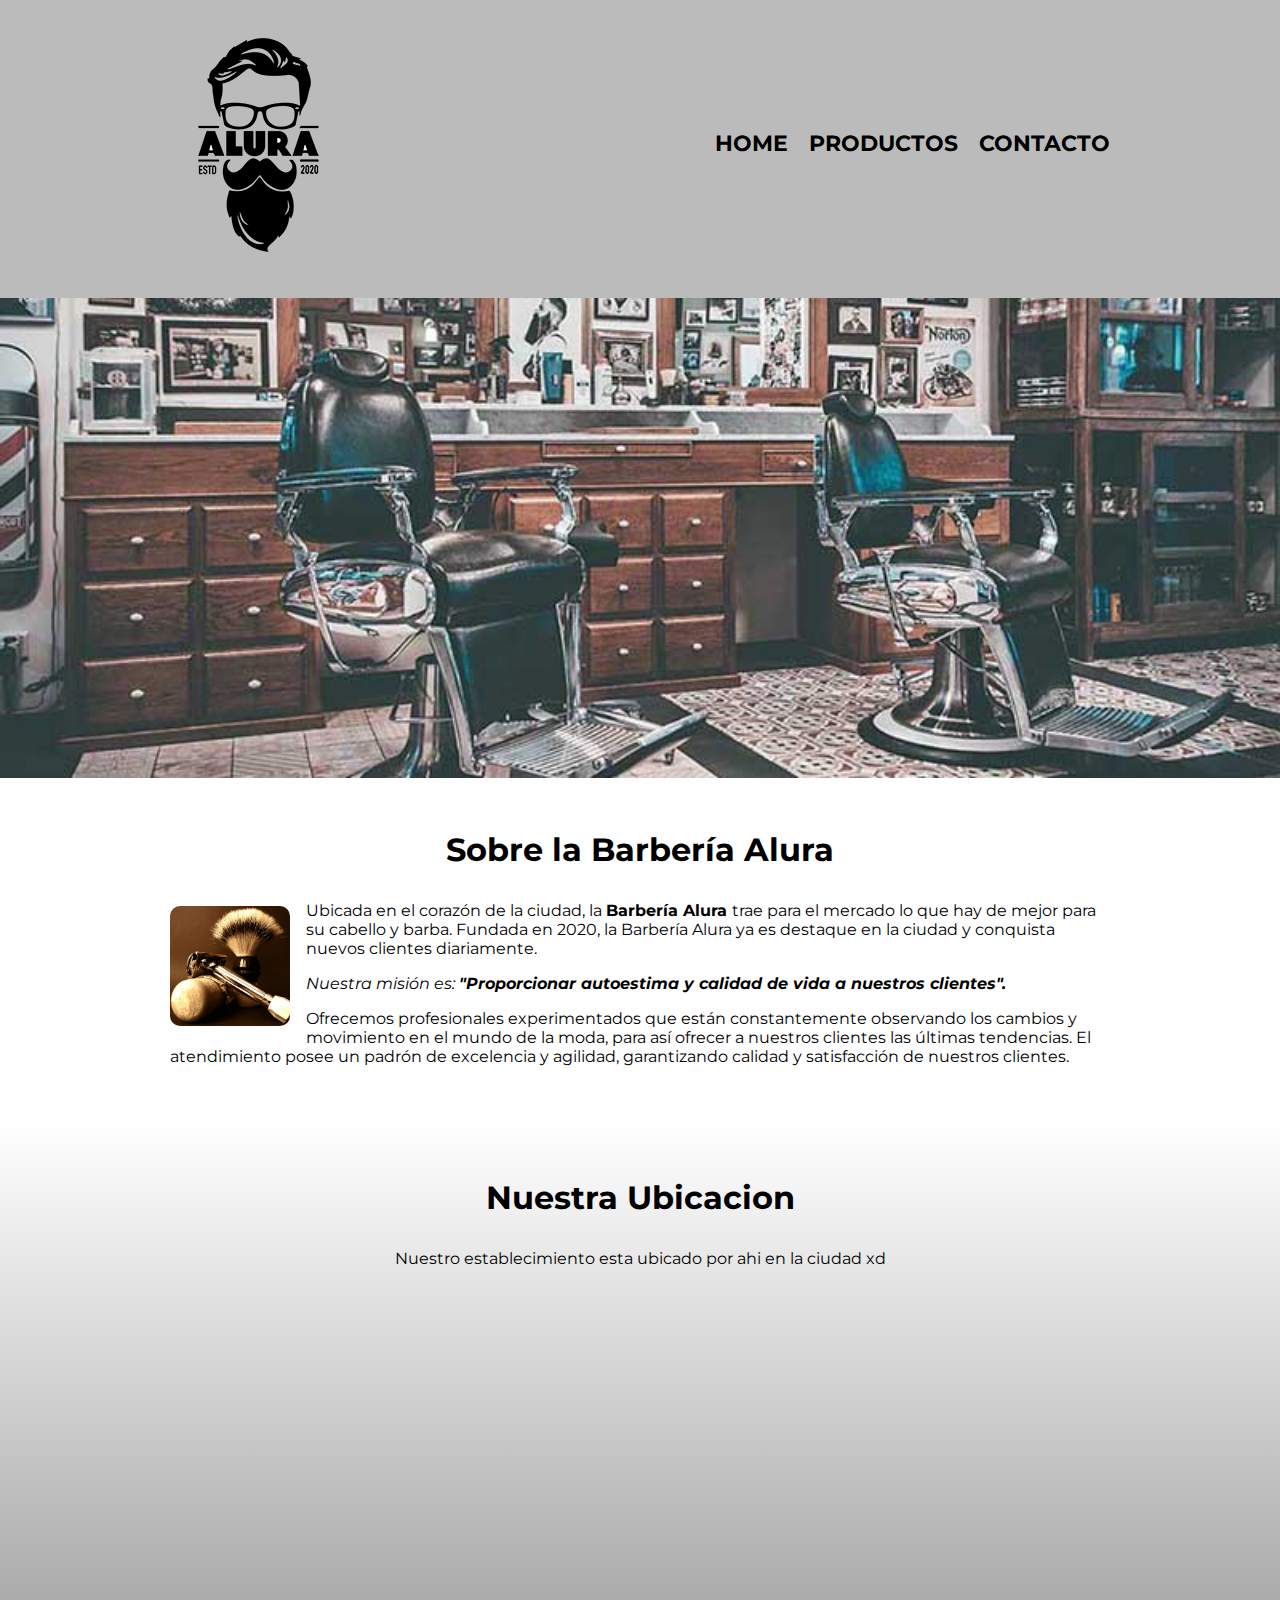
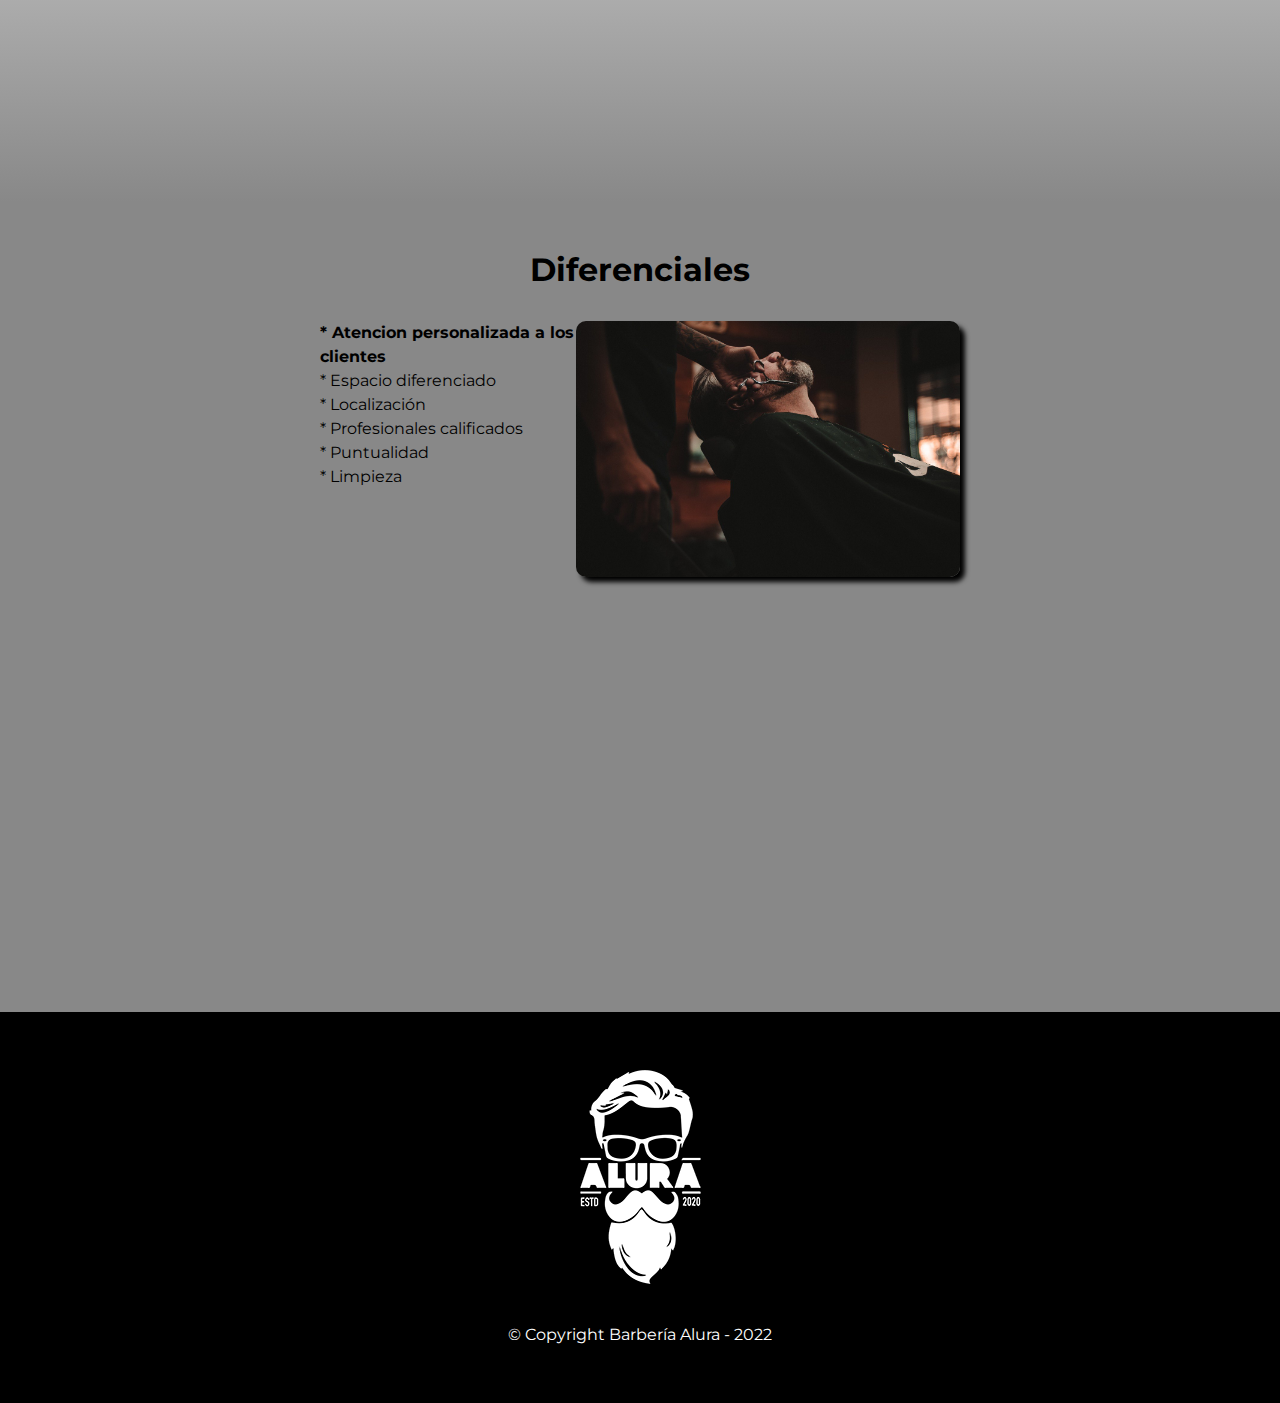
<file: index.html>
<!DOCTYPE html>

<html lang="es"> <!-- estrutura el contenido html y el idioma definido de la pagina -->

  <head class="info"> <!-- info de la pagina-->

    <meta charset="utf-8">
    <meta name="viewport" content="width=device-width">
    <title> Barbería Alura</title>

    <!-- hojas de estilo -->
    <!-- <link rel="stylesheet" href="styls/reset.css"> -->
    <link rel="stylesheet" href="styls/style.css">
    <link rel="stylesheet" href="styls/styleHome.css">

    <!-- fuentes externas -->
    <link rel="preconnect" href="https://fonts.googleapis.com">
    <link rel="preconnect" href="https://fonts.gstatic.com" crossorigin>
    <link href="https://fonts.googleapis.com/css2?family=Montserrat:wght@300&display=swap" rel="stylesheet">


    
  </head> 
  
  <body> <!-- contenido de la pagina -->


    
    <header class="encabezado">
            
      <div class="encabezado-elementos">

        <h1>
            <img src="imagenes/logo.png">
        </h1>
       
        <nav class="navegacion">

            <ul>
                <li> 
                    <a href="index.html">
                        Home
                    </a>
                </li>
                <li>
                    <a href="productos.html">
                        Productos
                    </a>
                </li>
                <li>
                    <a href="contacto.html"> <!-- esta pagina de contactos se va a hacer más adelante.-->
                        Contacto
                    </a>
                </li>
            </ul>

        </nav>

      </div>

   </header>
    
    <img class="banner" src="banner/banner.jpg">

    
    <main class="cuerpo" id="cuerpoPaginaPrincipal">

      <section class="contenidoDescriptivo">
      
        <h2 class="tituloPrincipal"> Sobre la Barbería Alura </h2>  

        <img class="imagenUtensilios" src="imagenes/utensilios[1].jpg" alt="Estos son los utenisilios de un barbero">
        
        <p class="parrafo">

          Ubicada en el corazón de la ciudad, la <strong class="letraNegrita"> Barbería Alura </strong> trae para el mercado lo que hay de
            mejor para su cabello y barba. Fundada en 2020, la Barbería Alura ya es destaque en la ciudad
            y conquista nuevos clientes diariamente.

        </p>
        
        <p class="parrafo">

          <em class="letraCursiva">

          Nuestra misión es: 
            <strong class="letraNegrita">
              "Proporcionar autoestima y calidad de vida a nuestros clientes".
            </strong>

          </em>

        </p>
        
        <p class="parrafo">
          Ofrecemos profesionales experimentados que están constantemente observando los cambios y movimiento
          en el mundo de la moda, para así ofrecer a nuestros clientes las últimas tendencias. El atendimiento
          posee un padrón de excelencia y agilidad, garantizando calidad y satisfacción de nuestros clientes.
        </p>
      
      </section>

      <section class="mapa">

        <h3 class="tituloPrincipal"> Nuestra Ubicacion </h3>
        <p class="textoUbicacion">
          Nuestro establecimiento esta ubicado por ahi en la ciudad xd
        </p>

        <!-- crea un área en donde se puede poner contenido (mapas, videos, gif, visuales, etc) -->
        <div class="ubicacion">
          <iframe width="100%" height="450px" src="https://www.google.com/maps/embed?pb=!1m18!1m12!1m3!1d212.29739817112736!2d-60.70477750034857!3d-31.64046556465901!2m3!1f0!2f0!3f0!3m2!1i1024!2i768!4f13.1!3m3!1m2!1s0x0%3A0xf9c2204dc8ca6809!2zMzHCsDM4JzI1LjkiUyA2MMKwNDInMTcuMyJX!5e0!3m2!1ses-419!2sar!4v1655581356178!5m2!1ses-419!2sar" style="border:0;" allowfullscreen="" loading="lazy" referrerpolicy="no-referrer-when-downgrade"></iframe>
        </div>
        
      </section>
      
      <section class="diferenciales">
      
        <h2 class="tituloPrincipal"> Diferenciales </h2>
        
        <div class="contenidoDiferenciales">

          <ul class="listaDiferenciales"> 
          
            <li class="items"> Atencion personalizada a los clientes </li>      
            <li class="items"> Espacio diferenciado </li>
            <li class="items"> Localización </li>
            <li class="items"> Profesionales calificados </li>
            <li class="items"> Puntualidad </li>
            <li class="items"> Limpieza </li>
          
          </ul><img src="diferenciales\diferenciales.jpg" class="imagenDiferenciales">
        
        </div>

        <div class="video">

          <iframe width="100%" height="315" src="https://www.youtube.com/embed/wcVVXUV0YUY" title="YouTube video player" frameborder="0" allow="accelerometer; autoplay; clipboard-write; encrypted-media; gyroscope; picture-in-picture" allowfullscreen></iframe>
    
        </div>
      
      </section>

    </main>


    
  </body>
  
  <footer class="piePagina">
            
    <a>
        <img src="imagenes/logo-blanco.png">
        <p class="copyright">
            &copy Copyright Barbería Alura - 2022
        </p>
    </a>
</footer>
  
</html>
</file>
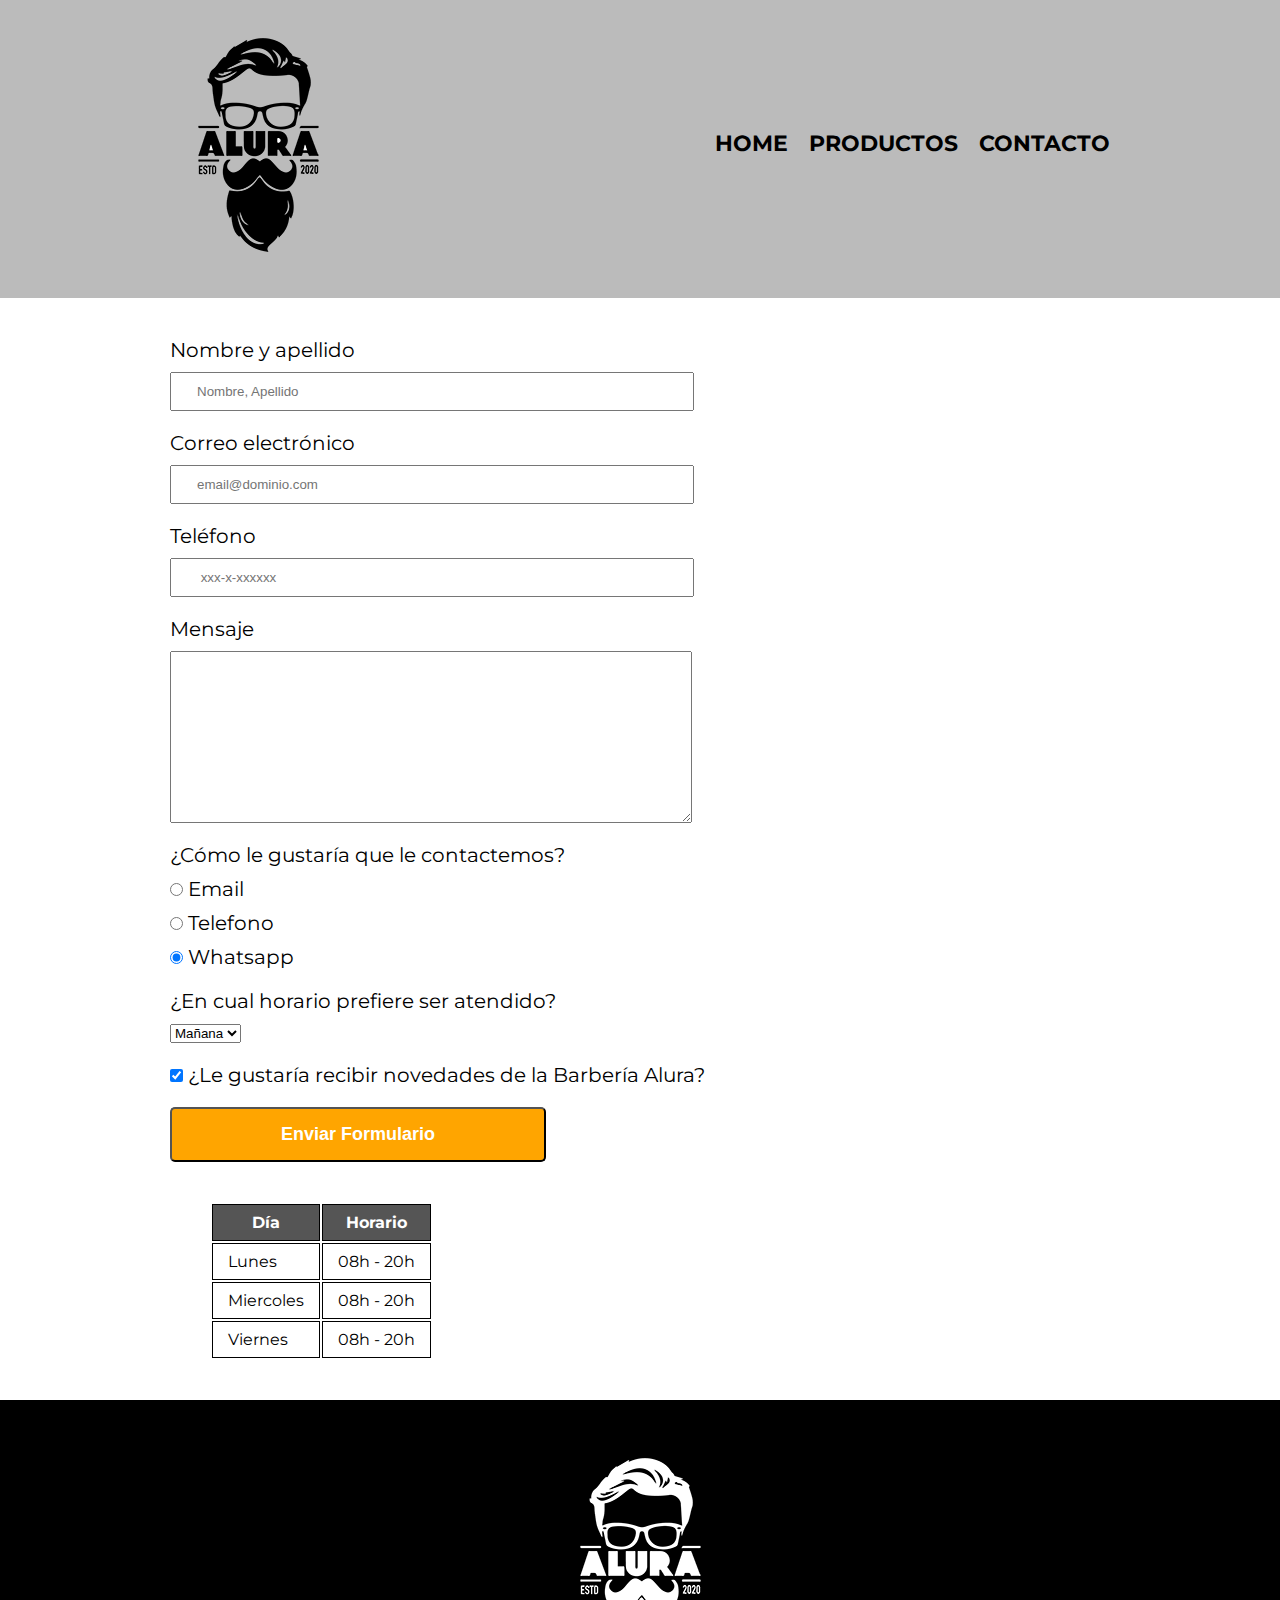
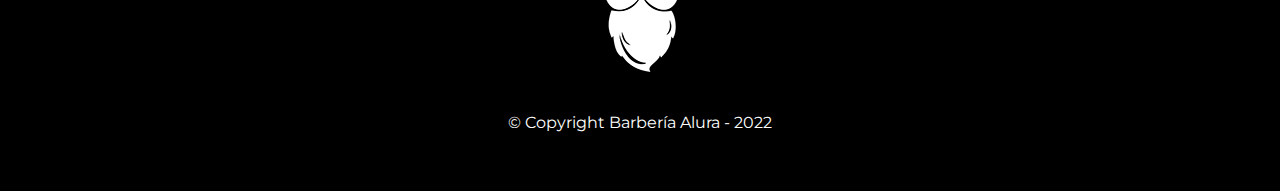
<file: contacto.html>
<!DOCTYPE html>

<html lang="es">

    <head>

        <meta charset="UTF-8">
        <title> Contacto - Barbería Alura </title>

        <!-- Hojas de estilo css -->
        <link rel="stylesheet" href="styls/style.css">
        <link rel="stylesheet" href="styls/styleContactos.css">

        <!-- Fuentes externas -->
        <link rel="preconnect" href="https://fonts.googleapis.com">
        <link rel="preconnect" href="https://fonts.gstatic.com" crossorigin>
        <link href="https://fonts.googleapis.com/css2?family=Montserrat:wght@300&display=swap" rel="stylesheet">

    </head>

    <body>
        
        <header class="encabezado">
           <div class="encabezado-elementos">
             <h1>
                 <img src="imagenes/logo.png" alt=" Logo de la Barbería.">
             </h1>
            
             <nav class="navegacion">
                 <ul>
                     <li> 
                         <a href="index.html">
                             Home
                         </a>
                     </li>
                     <li>
                         <a href="Paginas/productos.html">
                             Productos
                         </a>
                     </li>
                     <li>
                         <a href="Paginas/contacto.html"> <!-- esta pagina de contactos se va a hacer más adelante.-->
                             Contacto
                         </a>
                     </li>
                 </ul>
             </nav>
           </div>

        </header>

        <main class="contacto">

            <form class="formularioDatos">

                <div>
                    
                    <label for="nombreApellido"> Nombre y apellido </label> <!-- el label se utiliza para mostrar lo que se debe escribir en el input, relacionandolo con el id del input correspondiente con el for-->
                    <input type="text" id="nombreApellido" class="inputTexto" placeholder="Nombre, Apellido" required>
                    
                    <label for="correoElectronico"> Correo electrónico </label>
                    <input type="email" id="correoElectronico" class="inputTexto" placeholder="email@dominio.com" required>
                    
                    <label for="telefono"> Teléfono </label>
                    <input type="tel" id="telefono" class="inputTexto" placeholder=" xxx-x-xxxxxx " required>
                    
                    <label for="mensaje"> Mensaje </label>
                    <textarea id="mensaje" cols="70" rows="10" class="inputTexto" required> </textarea> <!-- caja de texto de tamaño manipulable-->

                </div>

               <fieldset class="elecciones">

                    <legend>
                        ¿Cómo le gustaría que le contactemos?
                    </legend>      
                    
                    <label for="seleccionEmail"> 
                        <input type="radio" name="contacto" value="email" id="seleccionEmail"> 
                        Email
                    </label>
                    
                    
                    <label for="seleccionTelefono">
                        <input type="radio" name="contacto" value="telefono" id="seleccionTelefono">
                        Telefono 
                    </label>
                    
                    
                    <label for="seleccionWhatsapp">
                        <input type="radio" name="contacto" value="whatsapp" id="seleccionWhatsapp" checked>
                        Whatsapp
                    </label>
                    
               </fieldset>

               <fieldset class="horario">

                    <legend>
                        ¿En cual horario prefiere ser atendido?
                    </legend>
                    
    
                   <select name="" id="">
                    <option value=""> Mañana </option>
                    <option value=""> Tarde </option>
                    <option value=""> Noche </option>
                   </select>

               </fieldset>

               <label class="checkbox">

                    <input type="checkbox" checked>
                    ¿Le gustaría recibir novedades de la Barbería Alura?

               </label>

               <input type="submit" name="contacto" value="Enviar Formulario" class="enviar">

            </form>

            <table class="horariosDeAtencion">
               
                <thead> <!-- encabezado de una tabla -->

                    <tr> <!-- filas -->
                        <th> Día </th> <!-- columnas-->
                        <th> Horario </th>
                    </tr>

                </thead>

                <tbody> <!-- cuerpo de la tabla -->
                    <tr>
                        <td> Lunes </td> 
                        <td> 08h - 20h </td>
                    </tr>
                    
                    <tr>
                        <td> Miercoles </td> 
                        <td> 08h - 20h </td>
                    </tr>
                    
                    <tr>
                        <td> Viernes </td> 
                        <td> 08h - 20h </td>
                    </tr>
                    
                </tbody> 
            </table>

        </main>

        <footer class="piePagina">
            <img src="imagenes/logo-blanco.png" alt="Logo de la Barberia en el pie de pagina."> 
            <p class="copyright">
                &copy Copyright Barbería Alura - 2022
            </p>
        </footer>
    </body>

</html>
</file>
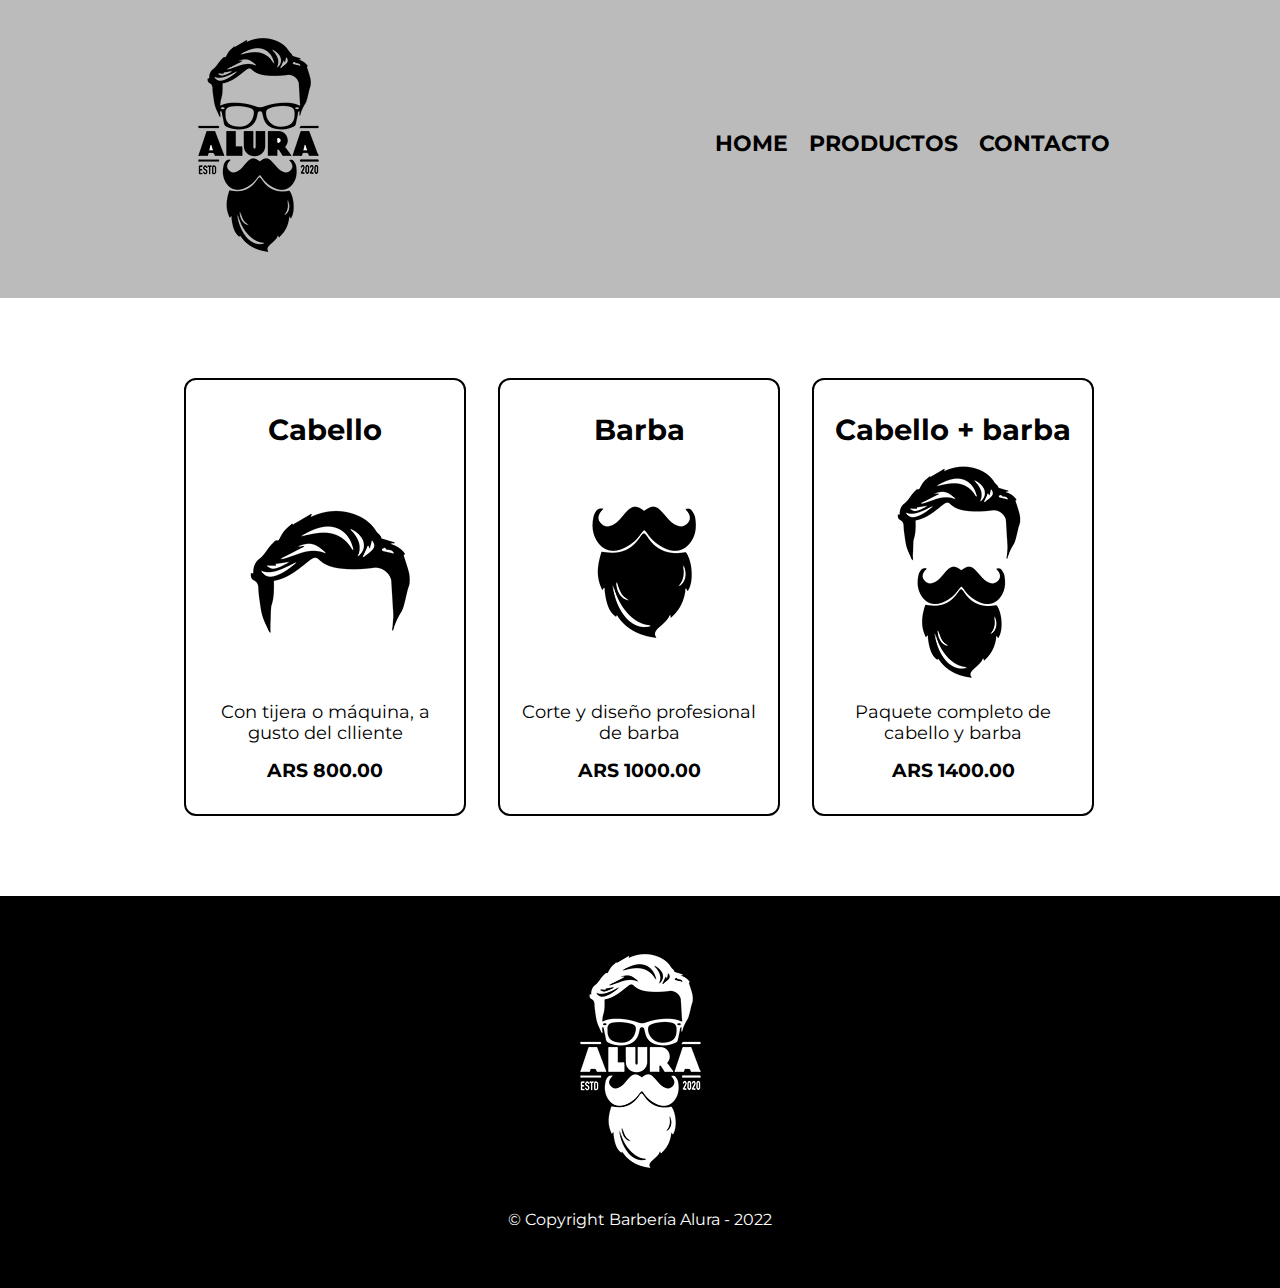
<file: productos.html>
<!DOCTYPE html>

<html lang="es">

    <head>

        <meta charset="UTF-8">
        <title> Productos - Barbería Alura </title>

        <!-- Hojas de estilo  -->
        <link rel="stylesheet" href="estilos/style.css">
        <link rel="stylesheet" href="estilos/styleProductos.css">

        <!-- Fuentes externas -->
        <link rel="preconnect" href="https://fonts.googleapis.com">
        <link rel="preconnect" href="https://fonts.gstatic.com" crossorigin>
        <link href="https://fonts.googleapis.com/css2?family=Montserrat:wght@300&display=swap" rel="stylesheet">


    </head>

    <body>
        
        <header class="encabezado">
            
           <div class="encabezado-elementos">
             <h1>
                 <img src="imagenes/logo.png">
             </h1>
            
             <nav class="navegacion">
                 <ul>
                     <li> 
                         <a href="index.html">
                             Home
                         </a>
                     </li>
                     <li>
                         <a href="Paginas/productos.html">
                             Productos
                         </a>
                     </li>
                     <li>
                         <a href="Paginas/contacto.html"> <!-- esta pagina de contactos se va a hacer más adelante.-->
                             Contacto
                         </a>
                     </li>
                 </ul>
             </nav>

           </div>

        </header>

        <main class="cuerpo"> <!-- Etiqueta específica para el cuerpo de la pagina-->
            <ul class="cuerpo-lista">

                <li>
                    <h2> Cabello </h2>
                    <img src="imagenes/cabello.jpg">
                    <p class="cuerpo-descripcion"> Con tijera o máquina, a gusto del clliente </p>
                    <p class="cuerpo-precio"> ARS 800.00 </p>
                    
                </li>

                <li> 
                    <h2> Barba </h2>
                    <img src="imagenes/barba.jpg">
                    <p class="cuerpo-descripcion"> Corte y diseño profesional de barba</p>
                    <p class="cuerpo-precio"> ARS 1000.00</p>
                    
                </li>

                <li>
                    <h2> Cabello + barba </h2>
                    <img src="imagenes/cabello+barba.jpg">
                    <p class="cuerpo-descripcion"> Paquete completo de cabello y barba </p>
                    <p class="cuerpo-precio"> ARS 1400.00 </p>
                    
                </li>

            </ul>
        </main>

        <footer class="piePagina">
            
            <a>
                <img src="imagenes/logo-blanco.png">
                <p class="copyright">
                    &copy Copyright Barbería Alura - 2022
                </p>
            </a>
        </footer>

    </body>

</html>
</file>
<file: styls/style.css>
*{
    padding: 0;
    margin: 0;
    text-decoration: none;
    list-style: none;
    outline-style: none;
}

body{
    font-family: 'Montserrat', sans-serif;
}


/* CSS para pagina de productos */



.encabezado{
    /* background: url(fondito.png); */
    background-color: #BBBBBB;
    padding: 20px 0;
}

.encabezado-elementos{
    position:relative; /*relativa a la posición absoluta que ya definimos. */
    width: 940px;
    margin: 0 auto;
}

.navegacion{
    position:absolute;
    top:110px;
    right: 0px;
}

.navegacion li{
    display:inline;
    margin: 0 0 0 15px;
}

.navegacion a{
    text-transform: uppercase;
    color: rgb(0,0,0);
    font-weight: bold;
    font-size: 22px;
    text-decoration: none;
}

.navegacion a:hover{ /* evento del movimiento de mouse sobre el elemento */
    color: #c78c19;
    text-decoration: underline;
}

.piePagina{
    text-align: center;
    background-color: rgb(0,0,0);
    padding: 2.5em;
}


.copyright{
    color: rgb(255, 255, 255);
    font-size: 1em;
    margin: 1.2em;
}
/* .cuerpo{
    /* padding: 50px; */
    /* background: url(fondito.png); 
} */





@media screen and (max-width: 480px){ /* aplica estilos diferentes dependiendo de una condicion dada */
    
    /* RESPONSIVE GENERAL */

    header, .encabezado-elementos{
        width:auto;
        height: auto;
    }

    h1{
        text-align: center;
    }

    .navegacion{
        position: static;
        text-align: center;
    }

    
 
}
</file>
<file: styls/styleHome.css>
.banner{
    width: 100%;
}

#cuerpoPaginaPrincipal{
    background: #fefefe;
}

.tituloPrincipal{
    text-align: center;
    font-size: 2em; /* dos veces el tamaño de fuente predet del navegador */
    margin: 0 0 1em; /* una vez el tamaño de fuente predet del navegador */
    clear: left;
}

/* .tituloPrincipal:first-letter{
    font-weight: bold;
}

p:first-line{
    font-style: italic;

} */

.contenidoDescriptivo{
    padding: 3em 0;
    width: 940px;
    margin: 0 auto;
}

.contenidoDescriptivo .parrafo{
    margin: 0 0 1em;
}

.contenidoDescriptivo .letraNegrita{
    font-weight: bold;
}

.contenidoDescriptivo .letraCursiva{
    font-style: italic;
}

.imagenUtensilios{
    width: 120px;
    float: left; /* la imagen se coloca en el lateral de la pagina dejando espacio para que los bloques correspondientes la rodeen */
    margin: 5px 1em 1em 0;
    border-radius: 10px;
    /* con el clear left, la imagen solo aplica al bloque descriptivo */
}

.mapa .textoUbicacion{
    text-align: center;
    margin: 0 0 2em;
}

.mapa{
    padding: 3em 0;
    background: linear-gradient( #fefefe, #888888);
}

.ubicacion{
    width: 940px;
    margin: 0 auto;
}

.ubicacion > iframe{
    border-radius: 10px;
}

.diferenciales {
    padding: 3em 0;
    background: #888888;

}

.contenidoDiferenciales{
    width: 640px;
    margin: 0 auto;
}

.listaDiferenciales{
    width: 40%;
    display:inline-block;
    vertical-align:top;
}

.items:before{
    content: "\002A";
}

.items{
    line-height: 1.5; /* una em más el 50 porciento de la fuente del tamaño predet del navegador */
}

/* uso de pseudoclases */

.items:first-child{ /*  .items:nth-child(nº de hijo), al primer elemento hijo de la clase dada, se le aplican los estilos correspondientes */
    font-weight: bold;
}

.imagenDiferenciales{
    width: 60%;
    transition: 1s;
    border-radius: 10px;
    box-shadow: 5px 5px 5px 0px black; /* sombreado de elementos: tamaño derecha tamaño abajo tamaño difuminacion tamaño hsta donde llegue la sombra color de sombra */
}

.imagenDiferenciales:hover{
    opacity: 80%;
}

.video{
    width: 560px;
    margin: 1em auto;
}

.video iframe{
    margin-top: 2em;
    border-radius: 10px;
}

@media screen and (max-width: 480px){


    header, .encabezado-elementos, .contenidoDescriptivo, .ubicacion, .mapita, .contenidoDiferenciales, .video{
        width: auto;
    }

    .ubicacion iframe{
        margin: 0 auto;
    }

    .listaDiferenciales{
        margin: 0 0 1em 1em;
    }
    .listaDiferenciales, .imagenDiferenciales{
        width: 100%;
    }

    .imagenDiferenciales{
        box-shadow: none;
    }



}
</file>
<file: styls/styleContactos.css>
.contacto{
    width: 940px;
    margin: 0 auto;
}

.formularioDatos{
    margin: 40px 0px;
}

.formularioDatos label, .formularioDatos legend{
    display: block;
    font-size: 20px;
    margin: 0 0 10px;
}

.inputTexto{
    display: block;
    margin: 0 0 20px;
    padding: 10px 25px;
    width: 50%;
}

.horario{
    margin-top: 10px;
}

.formularioDatos .checkbox{
    margin: 20px 0;
}

.enviar{

    width: 40%;
    padding: 15px 0;

    font-size: 18px;
    font-weight: bold;

    color: rgb(255, 255, 255);
    background-color: orange;

    border-radius: 5px;

    transition: 1s all; /* para hacer la transición del color de fondo en 1 segundo */

    cursor: pointer; /* cambia el mouse normal por un mano con un dedito apuntando*/
}

.enviar:hover{
    background-color: darkorange;
    color: black; 
    transform: scale(1.1);
    /* transform: rotate(180deg); rotar lo q sea en grados */
}

.elecciones, .horario{
    border: none;
}

.horariosDeAtencion{
    margin: 40px 40px;
    border: none;
}

.horariosDeAtencion thead{
    background: #555555;
    color: white;
    font-weight: bold;
}

.horariosDeAtencion td, th{
    border: 1px solid black;
    padding: 8px 15px;
}
</file>
<file: estilos/style.css>
*{
    padding: 0;
    margin: 0;
    text-decoration: none;
    list-style: none;
    outline-style: none;
}

body{
    font-family: 'Montserrat', sans-serif;
}


/* CSS para pagina de productos */



.encabezado{
    /* background: url(fondito.png); */
    background-color: #BBBBBB;
    padding: 20px 0;
}

.encabezado-elementos{
    position:relative; /*relativa a la posición absoluta que ya definimos. */
    width: 940px;
    margin: 0 auto;
}

.navegacion{
    position:absolute;
    top:110px;
    right: 0px;
}

.navegacion li{
    display:inline;
    margin: 0 0 0 15px;
}

.navegacion a{
    text-transform: uppercase;
    color: rgb(0,0,0);
    font-weight: bold;
    font-size: 22px;
    text-decoration: none;
}

.navegacion a:hover{ /* evento del movimiento de mouse sobre el elemento */
    color: #c78c19;
    text-decoration: underline;
}

.piePagina{
    text-align: center;
    background-color: rgb(0,0,0);
    padding: 2.5em;
}


.copyright{
    color: rgb(255, 255, 255);
    font-size: 1em;
    margin: 1.2em;
}
/* .cuerpo{
    /* padding: 50px; */
    /* background: url(fondito.png); 
} */





@media screen and (max-width: 480px){ /* aplica estilos diferentes dependiendo de una condicion dada */
    
    /* RESPONSIVE GENERAL */

    header, .encabezado-elementos{
        width:auto;
        height: auto;
    }

    h1{
        text-align: center;
    }

    .navegacion{
        position: static;
        text-align: center;
    }

    
 
}
</file>
<file: estilos/styleProductos.css>
.cuerpo-lista{
    width: 940px;
    margin: 0 auto;
    padding: 5em;
}

.cuerpo-lista li{
    display:inline-block;
    /* border: solid rgb(0,0,0); */
    text-align: center;
    vertical-align: top;
    width: 30%;
    /* background: #cccccc;  para probar tamaños de las box y que todo coincida*/
    margin: 0 1.5%;


    padding: 2em 1.2em;
    box-sizing: border-box; /* para que las boxes no ocupen mas tamaño del definido de 940px definido */

    border: 2px solid rgb(0,0,0); /* ancho, tipo, y color del borde a hacer */
    /* border-top-left-radius: 10px;
    border-top-right-radius: 25px;
    border-bottom-right-radius: 40px; 
    border-bottom-left-radius: 50px; 
    
    lo de arriba simplificado xd
    */
    border-radius: 12px;
}

.cuerpo-lista li:hover{ /* evento del movimiento del mouse en la caja */
    border-color:#c78c19;
}

.cuerpo-lista li:active{ /* evento de click del mouse sobre la caja */
    border-color:#088c19;
}

.cuerpo-lista h2{ 
    font-size: 1.8em;
    font-weight: bold;
}

.cuerpo-lista li:hover h2{ /* cuando se de el evento de click en la caja, pasa algo en el h2 dentro de esta */
    font-size: 1.8em;
}

.cuerpo-descripcion{
    font-size: 1.1em;
}

.cuerpo-precio{
    font-size: 1.2em;
    font-weight: bold;
    margin-top: 0.8em;
}


@media screen and (max-width: 480px){

    header, .encabezado-elementos{
        width:auto;
    }

    



}
</file>
